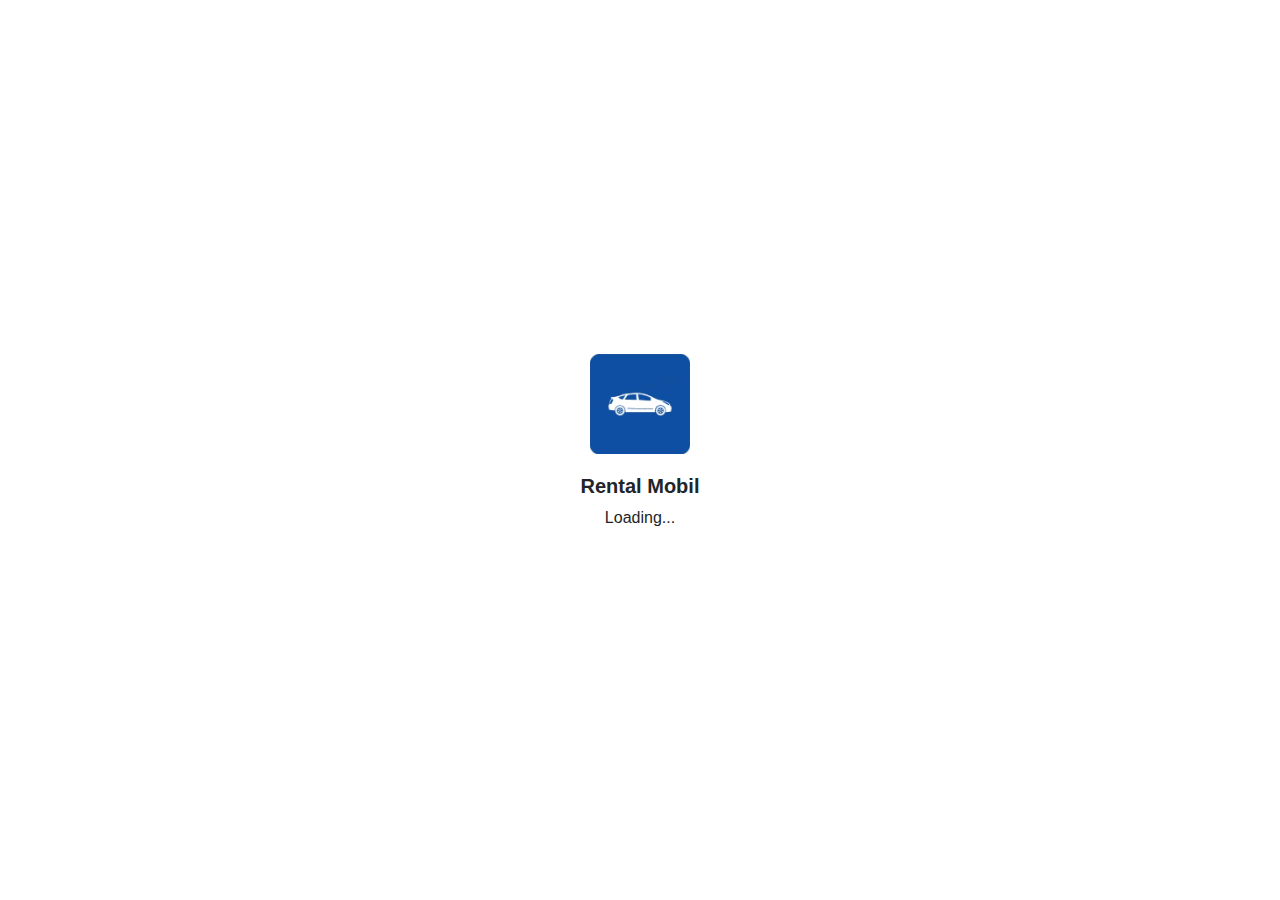
<file: index.html>
<!DOCTYPE html>
<html lang="en">
  <head>
    <!-- Required meta tags -->
    <meta charset="utf-8" />
    <meta
      name="viewport"
      content="width=device-width, initial-scale=1, shrink-to-fit=no"
    />

    <!-- Bootstrap CSS -->
    <link rel="stylesheet" href="assets/css/bootstrap.css" />
    <link rel="icon" href="favicon.png" type="image/png" />

    <link rel="manifest" href="manifest.json" />
    <style>
      /* body max width 100% */
      body {
        max-width: 100%;
        overflow-x: hidden;
      }

      /* splash screen */
      #splash {
        position: fixed;
        width: 100%;
        height: 100vh;
        background-color: #fff;
        z-index: 9999;
        display: flex;
        justify-content: center;
        align-items: center;
      }

      .splash-logo {
        display: flex;
        flex-direction: column;
        justify-content: center;
        align-items: center;
      }

      .splash-logo img {
        width: 100px;
        height: 100px;
      }

      .splash-text {
        margin-top: 20px;
        text-align: center;
      }

      .splash-text h2 {
        font-size: 20px;
        font-weight: 600;
      }

    </style>
    <title>Rental Mobil</title>
  </head>
  <body>
    <!-- splash screen -->
    <div id="splash">
      <!-- Show Logo and text loading... -->
      <div class="splash-logo">
        <img src="favicon.png" alt="" />

        <div class="splash-text">
          <h2>Rental Mobil</h2>
          <p>Loading...</p>

        </div>
      </div>
    </div>
    <center>
    <div class="row justify-content-md-center w-100">
      <div class="col-md-4">

          <div class="container mt-2">
            <center>
              <h1>Rental Mobil</h1>
            </center>
            <hr />
          </div>

          <div class="content pt-3">

            <div class="row m-2">
              <div class="col">
                <div class="card">
                  <div class="card-body">
                    <h5 class="card-title">Total Mobil</h5>
                    <p class="card-text">
                    <div id="totalMobil"></div></p>
                  </div>
                </div>
              </div>
            </div>

            <div class="row m-2">
              <div class="col">
                <div class="card">
                  <div class="card-body">
                    <h5 class="card-title">Total Peminjam</h5>
                    <p class="card-text">
                    <div id="totalPeminjam"></div></p>
                  </div>
                </div>
              </div>
            </div>

            <div class="row m-2">
              <div class="col">
                <div class="card">
                  <div class="card-body">
                    <h5 class="card-title">Pendapatan</h5>
                    <p class="card-text"><div id="totalPendapatan"></div></p>
                    
                  </div>
                </div>
              </div>
            </div>
          </div>

          <div class="botom-nav  pt-5">
            <nav class="navbar navbar-expand-lg navbar-light bg-light fixed-bottom">
              <div class="container">
                <a class="navbar-brand" href="index.html">
                  <img src="images/icon/house.svg" width="30" height="30" alt="" />
                </a>
                <a class="navbar-brand" href="peminjaman.html">
                  <img src="images/icon/table.svg" width="30" height="30" alt="" />
                </a>
                <a class="navbar-brand" href="mobil.html">
                  <img
                    src="images/icon/car-front-fill.svg"
                    width="30"
                    height="30"
                    alt=""
                  />
                </a>
              </div>
            </nav>
          </div>

          <!-- close col -->
      </div>
    </div>
    </center>

    <script src="assets/js/jquery-3.6.1.min.js"></script>
    <script src="assets/js/bootstrap.js"></script>

    <script>

      // create splah screen when load page
      window.addEventListener("load", () => {
        setTimeout(() => {
          document.getElementById("splash").style.display = "none";

          
        }, 1000);
      });

      function numberWithCommas(x) {
        return x.toString().replace(/\B(?=(\d{3})+(?!\d))/g, ".");
      }
      async function showData() {
       
        let mobil = await localStorage.getItem("dataMobil");
        mobil = JSON.parse(mobil);
        let totalPeminjam = await localStorage.getItem("dataPeminjaman");
        totalPeminjam = JSON.parse(totalPeminjam);
        let totalPendapatan = 0;

        //count total pendapatan
        totalPeminjam?.forEach((element) => {
          totalPendapatan += parseInt(element.totalBayar);
        });

        //display data
        document.getElementById("totalMobil").innerHTML =
          mobil?.data?.length || 0;
        document.getElementById("totalPeminjam").innerHTML = totalPeminjam?.length || 0;
        document.getElementById("totalPendapatan").innerHTML =
          "Rp." + (numberWithCommas(totalPendapatan) || 0);
      }

      function populateData() {
        if (localStorage.getItem("dataMobil") == null) {
          const data = [
            {
              id: 1,
              name: "Toyota Avanza",
              description: "Mobil keluarga",
              price: 200000,
              status: "Tersedia",
              image: "images/cars/avanza.jpg",
            },
            {
              id: 2,
              name: "Toyota Innova",
              description: "Mobil keluarga",
              price: 300000,
              status: "Tersedia",
              image: "images/cars/innova.jpg",
            },
            {
              id: 3,
              name: "Toyota Fortuner",
              description: "Mobil keluarga",
              price: 400000,
              status: "Tersedia",
              image: "images/cars/fortuner.jpg",
            },
            {
              id: 4,
              name: "Toyota Alphard",
              description: "Mobil keluarga",
              price: 500000,
              status: "Tersedia",
              image: "images/cars/alphard.jpg",
            },
            {
              id: 5,
              name: "Toyota Camry",
              description: "Mobil keluarga",
              price: 600000,
              status: "Tersedia",
              image: "images/cars/camry.jpg",
            },
            {
              id: 6,
              name: "Xenia",
              description: "Mobil keluarga",
              price: 600000,
              status: "Tersedia",
              image: "images/cars/xenia.jpg",
            },
          ];

          localStorage.setItem("dataMobil", JSON.stringify({ data: data }));
        }
      }

      populateData();

      showData();
    </script>
    <script src="register.js"></script>
    <script src="service-worker.js"></script>
  </body>
</html>
</file>
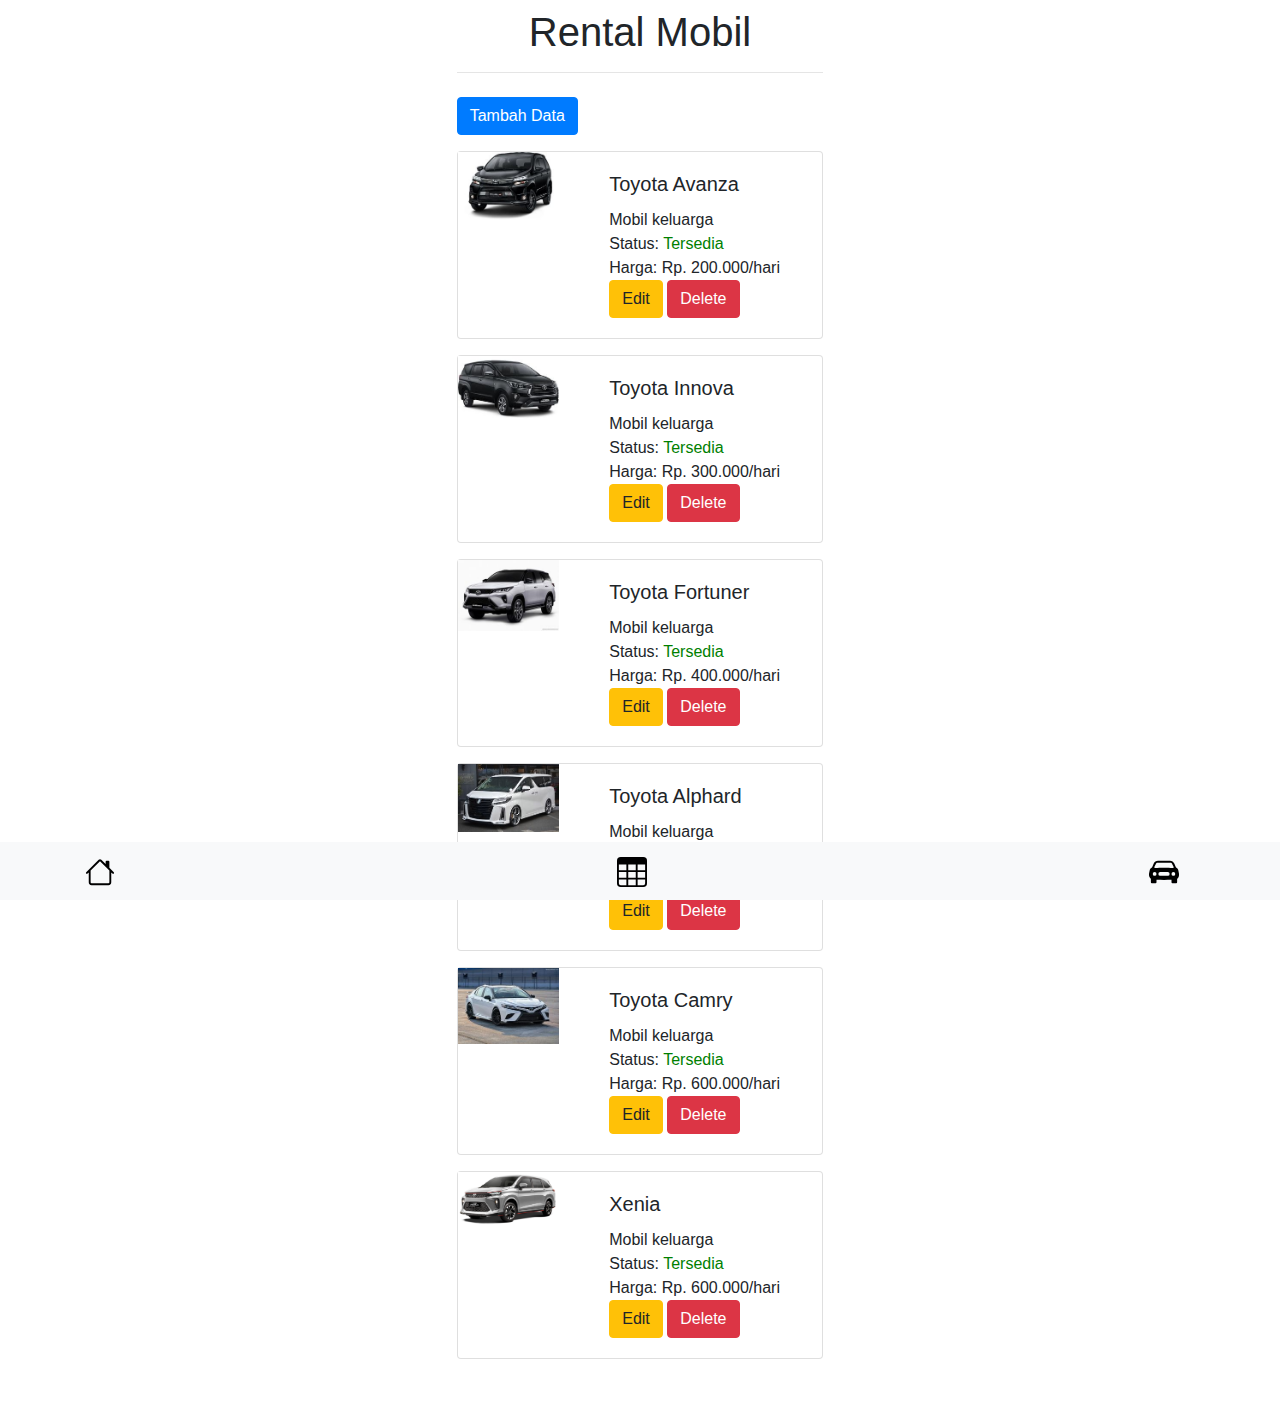
<file: mobil.html>
<!DOCTYPE html>
<html lang="en">
  <head>
    <!-- Required meta tags -->
    <meta charset="utf-8" />
    <meta
      name="viewport"
      content="width=device-width, initial-scale=1, shrink-to-fit=no"
    />

    <!-- Bootstrap CSS -->
    <link rel="stylesheet" href="assets/css/bootstrap.css" />
    <link rel="icon" href="favicon.png" type="image/png" />
    <link rel="manifest" href="manifest.json" />
    <style>
      body {
        max-width: 100%;
        overflow-x: hidden;
      }
    </style>
    <title>Rental Mobil</title>
  </head>
  <body>
    <center>
      <div class="row justify-content-md-center w-100">
        <div class="col-md-4">
          <div class="container mt-2">
            <center>
              <h1>Rental Mobil</h1>
              <hr />
            </center>
          </div>

          <div class="content pt-2">
            <div class="container-fluid text-left">
              <button
                class="btn btn-primary mb-3"
                data-toggle="modal"
                data-target="#modalTambah"
              >
                Tambah Data
              </button>

              <div id="cardContent" class="mb-5"></div>
            </div>
          </div>

          <div class="botom-nav pt-3">
            <nav
              class="navbar navbar-expand-lg navbar-light bg-light fixed-bottom"
            >
              <div class="container">
                <a class="navbar-brand" href="index.html">
                  <img
                    src="images/icon/house.svg"
                    width="30"
                    height="30"
                    alt=""
                  />
                </a>
                <a class="navbar-brand" href="peminjaman.html">
                  <img
                    src="images/icon/table.svg"
                    width="30"
                    height="30"
                    alt=""
                  />
                </a>
                <a class="navbar-brand" href="mobil.html">
                  <img
                    src="images/icon/car-front-fill.svg"
                    width="30"
                    height="30"
                    alt=""
                  />
                </a>
              </div>
            </nav>
          </div>
        </div>
      </div>
    </center>

    <!-- Modal Edit -->
    <div
      class="modal fade"
      id="exampleModal"
      tabindex="-1"
      aria-labelledby="exampleModalLabel"
      aria-hidden="true"
    >
      <div class="modal-dialog modal-dialog-centered modal-dialog-scrollable">
        <div class="modal-content">
          <div class="modal-header">
            <h5 class="modal-title" id="exampleModalLabel">Edit Data Mobil</h5>
            <button
              type="button"
              class="close"
              data-dismiss="modal"
              aria-label="Close"
            >
              <span aria-hidden="true">&times;</span>
            </button>
          </div>
          <div class="modal-body">
            <form action="">
              <div class="mb-3">
                <input type="hidden" id="id" />
                <label for="name" class="form-label">Nama Mobil</label>
                <input
                  type="text"
                  class="form-control"
                  id="name"
                  aria-describedby="emailHelp"
                  required
                />
              </div>
              <div class="mb-3">
                <label for="description" class="form-label">Deskripsi</label>
                <textarea
                  class="form-control"
                  id="description"
                  rows="3"
                ></textarea>
              </div>
              <div class="mb-3">
                <label for="price" class="form-label">Harga</label>
                <input
                  type="number"
                  class="form-control"
                  id="price"
                  aria-describedby="emailHelp"
                  min="0"
                  required
                />
              </div>
              <div class="mb-3">
                <div class="form-group">
                  <label for="status" class="form-label">Status</label>
                  <select
                    class="form-control"
                    aria-label="Default select example"
                    id="status"
                  >
                    <option selected>Tersedia</option>
                    <option>Tidak Tersedia</option>
                  </select>
                </div>
              </div>
              <div class="mb-3">
                <label for="image" class="form-label">Gambar</label>
                <input
                  class="form-control"
                  type="file"
                  id="image"
                  accept="image/png, image/jpeg"
                />
              </div>
            </form>
          </div>
          <div class="modal-footer">
            <button
              type="button"
              class="btn btn-secondary"
              data-bs-dismiss="modal"
            >
              Close
            </button>
            <button
              type="button"
              class="btn btn-primary"
              onclick="saveEditData()"
            >
              Save changes
            </button>
          </div>
        </div>
      </div>
    </div>

    <!-- Modal Tambah -->
    <div
      class="modal fade"
      id="modalTambah"
      tabindex="-1"
      aria-labelledby="labelModalTambah"
      aria-hidden="true"
    >
      <div class="modal-dialog modal-dialog-centered modal-dialog-scrollable">
        <div class="modal-content">
          <div class="modal-header">
            <h5 class="modal-title" id="labelModalTambah">Tambah Data Mobil</h5>
            <button
              type="button"
              class="close"
              data-dismiss="modal"
              aria-label="Close"
            >
              <span aria-hidden="true">&times;</span>
            </button>
          </div>
          <div class="modal-body">
            <form action="">
              <div class="mb-3">
                <label for="name" class="form-label">Nama Mobil</label>
                <input
                  type="text"
                  class="form-control"
                  id="nameTambah"
                  aria-describedby="emailHelp"
                  required
                />
              </div>
              <div class="mb-3">
                <label for="description" class="form-label">Deskripsi</label>
                <textarea
                  class="form-control"
                  id="descriptionTambah"
                  rows="3"
                ></textarea>
              </div>
              <div class="mb-3">
                <label for="price" class="form-label">Harga</label>
                <input
                  type="number"
                  class="form-control"
                  id="priceTambah"
                  aria-describedby="emailHelp"
                  min="0"
                  required
                />
              </div>
              <div class="mb-3">
                <div class="form-group">
                  <label for="status" class="form-label">Status</label>
                  <select
                    class="form-control"
                    aria-label="Default select example"
                    id="statusTambah"
                  >
                    <option selected>Tersedia</option>
                    <option>Tidak Tersedia</option>
                  </select>
                </div>
              </div>
              <div class="mb-3">
                <label for="image" class="form-label">Gambar</label>
                <input
                  class="form-control"
                  type="file"
                  id="imageTambah"
                  accept="image/png, image/jpeg"
                />
              </div>
            </form>
          </div>
          <div class="modal-footer">
            <button
              type="button"
              class="btn btn-secondary"
              data-dismiss="modal"
            >
              Close
            </button>
            <button
              type="button"
              class="btn btn-primary"
              onclick="saveNewData()"
            >
              Save changes
            </button>
          </div>
        </div>
      </div>
    </div>
    <script src="assets/js/jquery-3.6.1.min.js"></script>
    <script src="assets/js/bootstrap.js"></script>

    <script>
      var db;

      var request = indexedDB.open("imageDatabase", 1);

      request.onupgradeneeded = (event) => {
        db = event.target.result;
        var objectStore = db.createObjectStore("images", {
          keyPath: "id",
          autoIncrement: true,
        });
      };

      request.onsuccess = (event) => {
        db = event.target.result;
      };

      request.onerror = (event) => {};

      function getImage(id) {
        return new Promise(async (resolve, reject) => {
          //await db open
          while (!db) {
            await new Promise((resolve) => setTimeout(resolve, 100));
          }
          var transaction = db.transaction("images", "readwrite");
          var objectStore = transaction.objectStore("images");

          let request = objectStore.get(id);

          request.onsuccess = (event) => {
            resolve(event.target.result);
          };

          request.onerror = (event) => {
            reject(new Error("Error getting image from database"));
          };
        });
      }

      function uploadedFile(image) {
        return new Promise((resolve, reject) => {
          var transaction = db.transaction("images", "readwrite");
          var objectStore = transaction.objectStore("images");
          var reader = new FileReader();

          reader.onload = function (event) {
            var result = event.target.result;

            // Open a new transaction inside the onload event
            var newTransaction = db.transaction("images", "readwrite");
            var newObjectStore = newTransaction.objectStore("images");

            var request = newObjectStore.add({ image: result });

            request.onsuccess = function (event) {
              // alert("Gambar .");
              resolve(event.target.result); // Resolve Promise dengan id
            };

            request.onerror = function (event) {
              alert(
                "Gagal Menyimpan data gambar ke database, silahkan coba lagi "
              );
              reject(new Error("Error adding image to the database"));
            };
          };

          reader.readAsDataURL(image);
        });
      }

      function numberWithCommas(x) {
        return x.toString().replace(/\B(?=(\d{3})+(?!\d))/g, ".");
      }

      function showData(ignoreAlert = false) {
        let dataMobil = localStorage.getItem("dataMobil");
        if (dataMobil == null && !ignoreAlert) {
          alert("Data Mobil Kosong");
          return;
        }

        dataMobil = JSON.parse(dataMobil);

        let cardContent = "";

        if (dataMobil.data.length == 0) {
          document.getElementById("cardContent").innerHTML = cardContent;
          alert("Data Mobil Kosong");
          return;
        }

        dataMobil.data.forEach((mobil) => {
          const status =
            mobil.status == "Tersedia"
              ? "style='color: green;'"
              : "style='color: red;'";

          //get image from indexedDB by id
          if (Number.isInteger(mobil.image)) {
            const image = getImage(mobil.image).then((image) => {
              mobil.image = image.image;
              cardContent += `
                  <div class="card mb-3" style="max-width: 540px">
                  <div class="row g-0">
                    <div class="col-md-4">
                      <img
                        src="${mobil.image}"
                        class="img-fluid rounded-start"
                      />
                    </div>
                    <div class="col-md-8">
                      <div class="card-body">
                        <h5 class="card-title text-left">${mobil.name}</h5>
                        <p class="card-text text-left">

                          ${mobil.description}<br/>

                          Status: <a ${status}>${mobil.status}</a><br/>

                          Harga: Rp. ${numberWithCommas(mobil.price)}/hari<br/>

                          <button type="button" class="btn btn-warning" data-toggle="modal" data-target="#exampleModal" onclick="editData(${
                            mobil.id
                          })">Edit</button>
                          <button type="button" class="btn btn-danger" onclick="deleteData(${
                            mobil.id
                          })">Delete</button>


                        </p>
                      </div>
                    </div>
                  </div>
                </div>
              `;

              document.getElementById("cardContent").innerHTML = cardContent;
            });

            return;
          }

          cardContent += `
          <div class="card mb-3" style="max-width: 540px">
          <div class="row g-0">
            <div class="col-md-4">
              <img
                src="${mobil.image}"
                class="img-fluid rounded-start"
              />
            </div>
            <div class="col-md-8">
              <div class="card-body">
                <h5 class="card-title">${mobil.name}</h5>
                <p class="card-text">

                  ${mobil.description}<br/>

                  Status: <a ${status}>${mobil.status}</a><br/>

                  Harga: Rp. ${numberWithCommas(mobil.price)}/hari<br/>

                  <button type="button" class="btn btn-warning" data-toggle="modal" data-target="#exampleModal" onclick="editData(${
                    mobil.id
                  })">Edit</button>
                  <button type="button" class="btn btn-danger" onclick="deleteData(${
                    mobil.id
                  })">Delete</button>


                </p>
              </div>
            </div>
          </div>
        </div>
          `;

          document.getElementById("cardContent").innerHTML = cardContent;
        });
      }

      function editData(id) {
        const dataMobil = localStorage.getItem("dataMobil");
        const data = JSON.parse(dataMobil);
        const mobil = data.data.find((mobil) => mobil.id == id);

        document.getElementById("id").value = mobil.id;
        document.getElementById("name").value = mobil.name;
        document.getElementById("description").value = mobil.description;
        document.getElementById("price").value = mobil.price;
        const status = mobil.status == "Tersedia" ? 0 : 1;

        document.getElementById("status").selectedIndex = status;
      }

      async function saveEditData() {
        const id = document.getElementById("id").value;
        const name = document.getElementById("name").value;
        const description = document.getElementById("description").value;
        const price = document.getElementById("price").value;
        const status = document.getElementById("status").value;

        //get data from uploaded file
        const image = document.getElementById("image").files[0];
        let imageId = null;
        if (image) {
          imageId = await uploadedFile(image);
        }

        //move image to folder images/cars

        let data = localStorage.getItem("dataMobil");
        data = JSON.parse(data);

        let mobil = data.data;
        let indexMobil = data.data.findIndex((mobil) => mobil.id == id);

        mobil[indexMobil].name = name == "" ? mobil[indexMobil].name : name;
        mobil[indexMobil].description = description;
        mobil[indexMobil].price = price < 0 ? mobil[indexMobil].price : price;
        mobil[indexMobil].status =
          status == "" ? mobil[indexMobil].status : status;
        mobil[indexMobil].image =
          imageId == null ? mobil[indexMobil].image : imageId;

        mobil = {
          data: mobil,
        };

        const oldImage = data.data[indexMobil].image;

        if (
          oldImage != imageId &&
          Number.isInteger(oldImage) &&
          imageId != null
        ) {
          console.log("delete old image");
          //delete old image from indexedDB
          var transaction = db.transaction("images", "readwrite");
          var objectStore = transaction.objectStore("images");

          let request = objectStore.delete(oldImage);

          request.onsuccess = (event) => {
            console.log("Image deleted");
          };

          request.onerror = (event) => {
            console.log("Error deleting image");
          };
        }

        localStorage.setItem("dataMobil", JSON.stringify(mobil));

        editData(id);
        showData();

        //cleare form
        document.getElementById("image").value = "";

        //close modal
        $("#exampleModal").modal("hide");

        alert("Data berhasil diubah");
      }

      function deleteData(id) {
        const dataMobil = localStorage.getItem("dataMobil");
        const data = JSON.parse(dataMobil);

        const mobil = data.data.filter((mobil) => mobil.id != id);

        localStorage.setItem("dataMobil", JSON.stringify({ data: mobil }));
        console.log("Data berhasil dihapus");
        showData(true);
      }

      async function saveNewData() {
        const name = document.getElementById("nameTambah").value;
        const description = document.getElementById("descriptionTambah").value;
        const price = document.getElementById("priceTambah").value;
        const status = document.getElementById("statusTambah").value;

        //get data from uploaded file
        const image = document.getElementById("imageTambah").files[0];
        let imageId = null;
        if (image) {
          imageId = await uploadedFile(image);
          console.log(imageId);
        }

        let data = await localStorage.getItem("dataMobil");
        data = await JSON.parse(data);

        if (data == null) {
          data = {
            data: [],
          };
        }
        let mobil = data.data;
        //id from epoch time
        let id = new Date().getTime();

        mobil.push({
          id: id,
          name: name,
          description: description,
          price: price,
          status: status,
          image: imageId,
        });

        mobil = {
          data: mobil,
        };

        localStorage.setItem("dataMobil", JSON.stringify(mobil));

        showData();

        //cleare form
        document.getElementById("nameTambah").value = "";
        document.getElementById("descriptionTambah").value = "";
        document.getElementById("priceTambah").value = "";
        document.getElementById("statusTambah").value = "";
        document.getElementById("imageTambah").value = "";

        //close modal
        $("#modalTambah").modal("hide");

        alert("Data berhasil ditambahkan");
      }

      function populateData() {
        if (localStorage.getItem("dataMobil") == null) {
          const data = [
            {
              id: 1,
              name: "Toyota Avanza",
              description: "Mobil keluarga",
              price: 200000,
              status: "Tersedia",
              image: "images/cars/avanza.jpg",
            },
            {
              id: 2,
              name: "Toyota Innova",
              description: "Mobil keluarga",
              price: 300000,
              status: "Tersedia",
              image: "images/cars/innova.jpg",
            },
            {
              id: 3,
              name: "Toyota Fortuner",
              description: "Mobil keluarga",
              price: 400000,
              status: "Tersedia",
              image: "images/cars/fortuner.jpg",
            },
            {
              id: 4,
              name: "Toyota Alphard",
              description: "Mobil keluarga",
              price: 500000,
              status: "Tersedia",
              image: "images/cars/alphard.jpg",
            },
            {
              id: 5,
              name: "Toyota Camry",
              description: "Mobil keluarga",
              price: 600000,
              status: "Tersedia",
              image: "images/cars/camry.jpg",
            },
            {
              id: 6,
              name: "Xenia",
              description: "Mobil keluarga",
              price: 600000,
              status: "Tersedia",
              image: "images/cars/xenia.jpg",
            },
          ];

          localStorage.setItem("dataMobil", JSON.stringify({ data: data }));
        }
      }

      populateData();

      showData();
    </script>
    <script src="register.js"></script>
    <script src="service-worker.js"></script>

  </body>
</html>
</file>
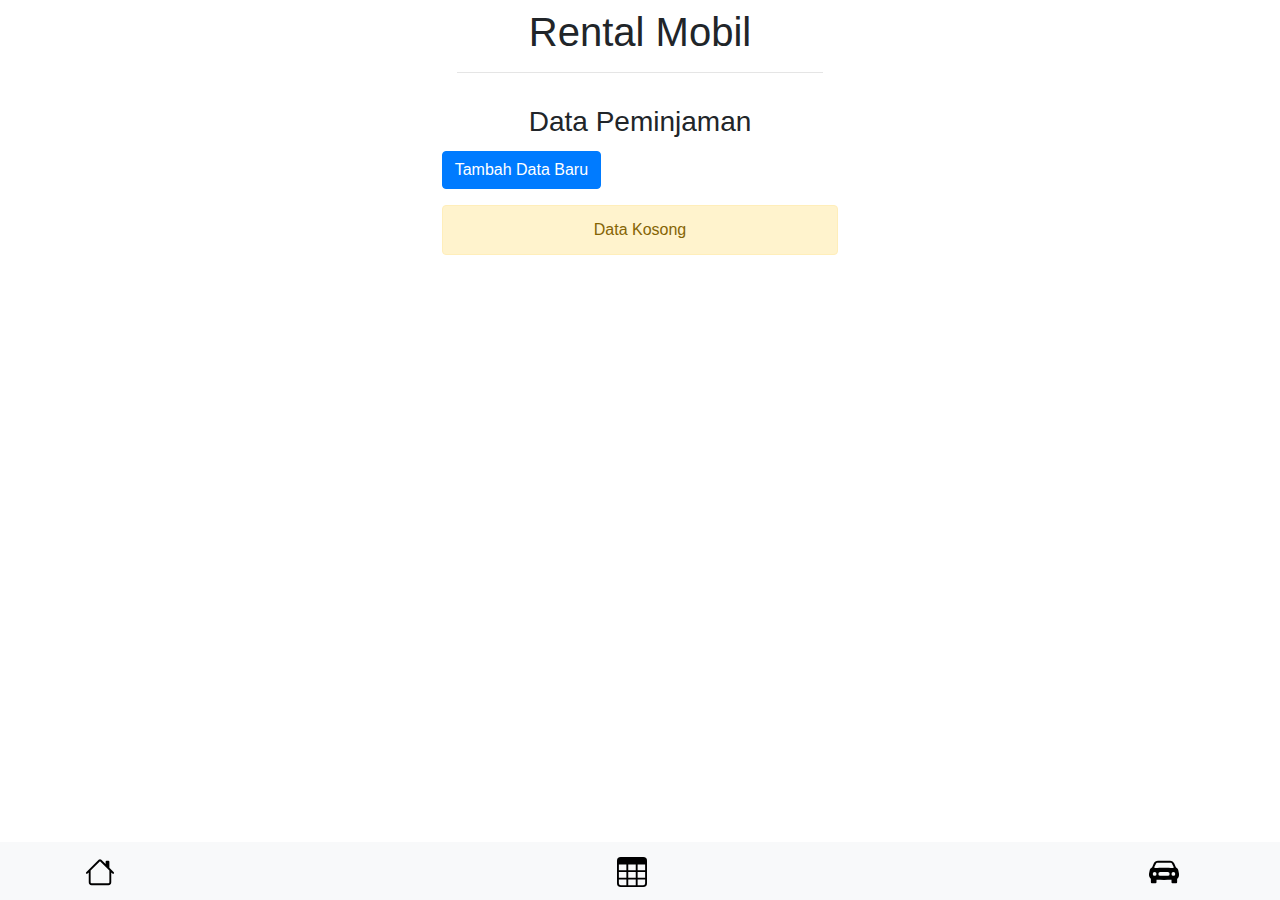
<file: peminjaman.html>
<!DOCTYPE html>
<html lang="en">
  <head>
    <!-- Required meta tags -->
    <meta charset="utf-8" />
    <meta
      name="viewport"
      content="width=device-width, initial-scale=1, shrink-to-fit=no"
    />

    <!-- Bootstrap CSS -->
    <link rel="stylesheet" href="assets/css/bootstrap.css" />
    <link rel="icon" href="favicon.png" type="image/png" />

    <link rel="manifest" href="manifest.json" />
    <style>
      body {
        max-width: 100%;
        overflow-x: hidden;
      }
    </style>
    <title>Rental Mobil</title>
  </head>
  <body>
    <center>
      <div class="row justify-content-md-center w-100">
        <div class="col-md-4">
          <div class="container mt-2">
            <center>
              <h1>Rental Mobil</h1>
              <hr />
            </center>
          </div>

          <div class="content pt-3">
            <center><h3>Data Peminjaman</h3></center>
            <div id="alertBerhasil"></div>
            <div class="text-left">
              <button
                class="btn btn-primary mt-1"
                data-toggle="modal"
                data-target="#modalTambahData"
              >
                Tambah Data Baru
              </button>
            </div>

            <div id="content-peminjaman" class="mt-3"></div>
          </div>

          <div class="botom-nav pt-5">
            <nav
              class="navbar navbar-expand-lg navbar-light bg-light fixed-bottom"
            >
              <div class="container">
                <a class="navbar-brand" href="index.html">
                  <img
                    src="images/icon/house.svg"
                    width="30"
                    height="30"
                    alt=""
                  />
                </a>
                <a class="navbar-brand" href="peminjaman.html">
                  <img
                    src="images/icon/table.svg"
                    width="30"
                    height="30"
                    alt=""
                  />
                </a>
                <a class="navbar-brand" href="mobil.html">
                  <img
                    src="images/icon/car-front-fill.svg"
                    width="30"
                    height="30"
                    alt=""
                  />
                </a>
              </div>
            </nav>
          </div>
        </div>
      </div>
    </center>

    <!-- Modal Tambah -->
    <div
      class="modal fade"
      id="modalTambahData"
      tabindex="-1"
      aria-labelledby="labelModalTambahData"
      aria-hidden="true"
    >
      <div class="modal-dialog modal-dialog-centered modal-dialog-scrollable">
        <div class="modal-content">
          <div class="modal-header">
            <h5 class="modal-title" id="labelModalTambahData">Tambah Data</h5>
            <button
              type="button"
              class="close"
              data-dismiss="modal"
              aria-label="Close"
            >
              <span aria-hidden="true">&times;</span>
            </button>
          </div>
          <div class="modal-body">
            <form>
              <div class="form-group">
                <label for="namaTambah">Nama</label>
                <input
                  type="text"
                  class="form-control"
                  id="namaTambah"
                  aria-describedby="emailHelp"
                />
              </div>

              <div class="form-group">
                <label for="alamatTambah">Alamat</label>
                <input
                  type="text"
                  class="form-control"
                  id="alamatTambah"
                  aria-describedby="emailHelp"
                />

                <div class="form-group">
                  <label for="nikTambah">NIK</label>
                  <input
                    type="text"
                    class="form-control"
                    id="nikTambah"
                    aria-describedby="emailHelp"
                  />

                  <div class="form-group">
                    <label for="telpTambah">No. Telp</label>
                    <input
                      type="text"
                      class="form-control"
                      id="telpTambah"
                      aria-describedby="emailHelp"
                    />

                    <div class="form-group">
                      <label for="inputMobil">Pilih Mobil</label>
                      <select id="inputMobil" class="form-control">
                        <option selected>Choose...</option>
                        <option>...</option>
                      </select>
                    </div>

                    <div class="form-group">
                      <label for="totalTambah">Total Pinjam (hari)</label>
                      <input
                        type="number"
                        class="form-control"
                        id="totalTambah"
                        aria-describedby="emailHelp"
                      />
                    </div>
                  </div>
                </div>
              </div>
            </form>
          </div>
          <div class="modal-footer">
            <button
              type="button"
              class="btn btn-secondary"
              data-dismiss="modal"
            >
              Tutup
            </button>
            <button
              type="button"
              class="btn btn-primary"
              onclick="tambahData()"
            >
              Simpan
            </button>
          </div>
        </div>
      </div>
    </div>

    <!-- Modal edit -->
    <div
      class="modal fade"
      id="modalEditData"
      tabindex="-1"
      aria-labelledby="labelModalEditData"
      aria-hidden="true"
    >
      <div class="modal-dialog modal-dialog-centered modal-dialog-scrollable">
        <div class="modal-content">
          <div class="modal-header">
            <h5 class="modal-title" id="labelModalEditData">Edit Data</h5>
            <button
              type="button"
              class="close"
              data-dismiss="modal"
              aria-label="Close"
            >
              <span aria-hidden="true">&times;</span>
            </button>
          </div>
          <div class="modal-body">
            <form>
              <div class="form-group">
                <input type="hidden" id="idEdit" />
                <label for="namaEdit">Nama</label>
                <input
                  type="text"
                  class="form-control"
                  id="namaEdit"
                  aria-describedby="emailHelp"
                />
              </div>

              <div class="form-group">
                <label for="alamatEdit">Alamat</label>
                <input
                  type="text"
                  class="form-control"
                  id="alamatEdit"
                  aria-describedby="emailHelp"
                />

                <div class="form-group">
                  <label for="nikEdit">NIK</label>
                  <input
                    type="text"
                    class="form-control"
                    id="nikEdit"
                    aria-describedby="emailHelp"
                  />

                  <div class="form-group">
                    <label for="telpEdit">No. Telp</label>
                    <input
                      type="text"
                      class="form-control"
                      id="telpEdit"
                      aria-describedby="emailHelp"
                    />

                    <div class="form-group">
                      <label for="inputMobilEdit">Pilih Mobil</label>
                      <select id="inputMobilEdit" class="form-control"></select>
                    </div>

                    <div class="form-group">
                      <label for="totalEdit">Total Pinjam (hari)</label>
                      <input
                        type="number"
                        class="form-control"
                        id="totalEdit"
                        aria-describedby="emailHelp"
                      />
                    </div>
                    <div class="form-group">
                      <label for="totalEdit">Status Pinjam</label>
                      <select id="inputStatusEdit" class="form-control">
                        <option value="Selesai">Selesai</option>
                        <option value="Belum Selesai">Belum Selesai</option>
                      </select>
                    </div>
                  </div>
                </div>
              </div>
            </form>
          </div>
          <div class="modal-footer">
            <button
              type="button"
              class="btn btn-secondary"
              data-dismiss="modal"
            >
              Tutup
            </button>
            <button
              type="button"
              class="btn btn-primary"
              data-dismiss="modal"
              onclick="editData()"
            >
              Simpan
            </button>
          </div>
        </div>
      </div>
    </div>

    <!-- modal detail -->
    <div
      class="modal fade"
      id="modalDetailData"
      tabindex="-1"
      aria-labelledby="labelmodalDetailData"
      aria-hidden="true"
    >
      <div class="modal-dialog modal-dialog-centered modal-dialog-scrollable">
        <div class="modal-content">
          <div class="modal-header">
            <h5 class="modal-title" id="labelmodalDetailData">Detail</h5>
            <button
              type="button"
              class="close"
              data-dismiss="modal"
              aria-label="Close"
            >
              <span aria-hidden="true">&times;</span>
            </button>
          </div>
          <div class="modal-body" id="cardBodyDetailPeminjaman"></div>
          <div class="modal-footer">
            <button
              type="button"
              class="btn btn-danger"
              onclick="hapusData()"
              data-dismiss="modal"
            >
              Hapus
            </button>
            <button
              type="button"
              class="btn btn-warning"
              data-toggle="modal"
              data-target="#modalEditData"
              onclick="showEditData()"
              data-dismiss="modal"
            >
              Edit
            </button>
            <button
              type="button"
              class="btn btn-secondary"
              data-dismiss="modal"
            >
              Tutup
            </button>
          </div>
        </div>
      </div>
    </div>

    <script src="assets/js/jquery-3.6.1.min.js"></script>
    <script src="assets/js/bootstrap.js"></script>

    <script>
      function numberWithCommas(x) {
        return x.toString().replace(/\B(?=(\d{3})+(?!\d))/g, ".");
      }

      function dataMobil() {
        let data = localStorage.getItem("dataMobil");
        data = JSON.parse(data);

        let mobil = document.getElementById("inputMobil");

        if (data == null) {
          mobil.innerHTML = `
          <option selected>Pilih</option>
          `;

          return;
        }

        let option = `
          <option selected>Pilih</option>
        `;
        for (let i = 0; i < data.data.length; i++) {
          if (data.data[i].status != "Tersedia") {
            continue;
          }
          option += `
          <option value="${data.data[i].id}">${data.data[i].name}</option>
          `;
        }
        document.getElementById("inputMobil").innerHTML = option;
      }

      function showData(reload = false) {
        this.dataMobil();
        let data = localStorage.getItem("dataPeminjaman");
        data = JSON.parse(data);

        let tabelPeminjaman = document.getElementById("content-peminjaman");

        if (data == null || data.length == 0) {
          tabelPeminjaman.innerHTML = `
          <div class="alert alert-warning">
            Data Kosong
          </div>
          `;
          return;
        }

        if (reload == true || data != null) {
          tabelPeminjaman.innerHTML = `
          <table class="table table-striped" id="tabel-peminjaman"></table>
          `;
        }
        let nomor = 1;
        let tabel = `
          <tr>
            <th>No</th>
            <th>Nama</th>
            <th>Mobil</th>
            <th>Status</th>
            <th>Aksi</th>
          </tr>
        `;

        let dataMobil = localStorage.getItem("dataMobil");
        dataMobil = JSON.parse(dataMobil);

        for (let i = 0; i < data.length; i++) {
          //find data mobil
          dataMobil = localStorage.getItem("dataMobil");
        dataMobil = JSON.parse(dataMobil);
          dataMobil = dataMobil.data.find((item) => item.id == data[i].mobil);

          if (dataMobil == null) {
            dataMobil = {
              name: "Mobil tidak ditemukan",
              status: "Tidak Tersedia",
            };
          }

          if (data[i].status == "Selesai") {
            dataMobil = {
              name: data[i].mobil,
            };
          }
          tabel += `
          <tr>
            <td>${nomor}</td>
            <td>${data[i].nama}</td>
            <td>${dataMobil.name}</td>
            <td class="${
              data[i].status == "Selesai" ? "text-success" : "text-danger"
            }"
            >${data[i].status}</td>
            <td>
              <button class="btn btn-primary" onclick="detailData(${i})" data-toggle="modal" data-target="#modalDetailData">Detail</button>
            </td>
          </tr>
          `;
          nomor++;
        }

        document.getElementById("tabel-peminjaman").innerHTML = tabel;
      }

      function tambahData() {
        let nama = document.getElementById("namaTambah").value;
        let alamat = document.getElementById("alamatTambah").value;
        let nik = document.getElementById("nikTambah").value;
        let telp = document.getElementById("telpTambah").value;
        let mobil = document.getElementById("inputMobil").value;
        let total = document.getElementById("totalTambah").value;

        let data = localStorage.getItem("dataPeminjaman");
        data = JSON.parse(data);

        if (data == null) {
          data = [];
        }

        let dataMobil = localStorage.getItem("dataMobil");
        dataMobil = JSON.parse(dataMobil);

        if (dataMobil == null) {
          dataMobil = [];
        }

        let mobilIndex = dataMobil.data.findIndex((item) => item.id == mobil);
        dataMobil.data[mobilIndex].status = "Tidak Tersedia";

        localStorage.setItem("dataMobil", JSON.stringify(dataMobil));

        let dataBaru = {
          nama: nama,
          alamat: alamat,
          nik: nik,
          telp: telp,
          mobil: mobil,
          totalHari: total,
          totalBayar: parseInt(dataMobil.data[mobilIndex].price) * total,
          status: "Belum Selesai",
        };

        data.push(dataBaru);

        localStorage.setItem("dataPeminjaman", JSON.stringify(data));

        showData(true);

        $("#modalTambahData").modal("hide");

        document.getElementById("namaTambah").value ="";
       document.getElementById("alamatTambah").value ="";
        document.getElementById("nikTambah").value="";
        document.getElementById("telpTambah").value="";
        document.getElementById("inputMobil").value="";
       document.getElementById("totalTambah").value="";

        let alert = `
        <div class="alert alert-success" role="alert">
          Data berhasil ditambahkan
        </div>
        `;
        document.getElementById("alertBerhasil").innerHTML = alert;

        setTimeout(() => {
          document.getElementById("alertBerhasil").innerHTML = "";
        }, 3000);
        
      }

      function detailData(id) {
        let data = localStorage.getItem("dataPeminjaman");
        data = JSON.parse(data);
        let mobilName = "";

        if (data[id].status != "Selesai") {
          let dataMobil = localStorage.getItem("dataMobil");
          dataMobil = JSON.parse(dataMobil);

          let mobilIndex = dataMobil.data.findIndex(
            (item) => item.id == data[id].mobil
          );
          mobilName = dataMobil.data[mobilIndex].name;
        } else {
          mobilName = data[id].mobil;
        }

        let cardBody = `
          <div class="card">
            <div class="card-body">
              <input type="hidden" id="idDetail" value="${id}">
              <h5 class="card-title">Nama : ${data[id].nama}</h5>
              <h6 class="card-subtitle mb-2 text-muted">Alamat : ${
                data[id].alamat
              }</h6>
              <p class="card-text">NIK : ${data[id].nik}</p>
              <p class="card-text">No. Telp : ${data[id].telp}</p>
              <p class="card-text">Mobil : ${mobilName}</p>
              <p class="card-text">Total Hari : ${data[id].totalHari}</p>
              <p class="card-text">Total Bayar : Rp. ${numberWithCommas(
                data[id].totalBayar
              )}</p>
              <p class="card-text">Status : ${data[id].status}</p>
            </div>
          </div>
        `;

        document.getElementById("cardBodyDetailPeminjaman").innerHTML =
          cardBody;
      }

      function hapusData() {
        let id = document.getElementById("idDetail").value;

        let data = localStorage.getItem("dataPeminjaman");
        data = JSON.parse(data);

        if (data[id].status != "Selesai") {
          let dataMobil = localStorage.getItem("dataMobil");
          dataMobil = JSON.parse(dataMobil);

          let mobilIndex = dataMobil.data.findIndex(
            (item) => item.id == data[id].mobil
          );

          dataMobil.data[mobilIndex].status = "Tersedia";

          localStorage.setItem("dataMobil", JSON.stringify(dataMobil));
        }

        data.splice(id, 1);

        localStorage.setItem("dataPeminjaman", JSON.stringify(data));

        showData(true);
        dataMobil();

        $("#modalDetailData").modal("hide");

        let alert = `
        <div class="alert alert-success" role="alert">
          Data berhasil dihapus
        </div>
        `;
        document.getElementById("alertBerhasil").innerHTML = alert;

        setTimeout(() => {
          document.getElementById("alertBerhasil").innerHTML = "";
        }, 3000);
      }

      function editData() {
        let id = document.getElementById("idEdit").value;
        let nama = document.getElementById("namaEdit").value;
        let alamat = document.getElementById("alamatEdit").value;
        let nik = document.getElementById("nikEdit").value;
        let telp = document.getElementById("telpEdit").value;
        let mobil = document.getElementById("inputMobilEdit").value;
        let total = document.getElementById("totalEdit").value;
        let status = document.getElementById("inputStatusEdit").value;

        let data = localStorage.getItem("dataPeminjaman");
        data = JSON.parse(data);

        let dataMobil = localStorage.getItem("dataMobil");
        dataMobil = JSON.parse(dataMobil);

        let mobilIndex = dataMobil.data.findIndex((item) => item.id == mobil);

        if (
          data[id].status == "Selesai" &&
          data[id].mobil != mobil &&
          status == "Selesai"
        ) {
          let alert = `
          <div class="alert alert-danger" role="alert">
            Mobil tidak dapat diubah karena status sudah selesai, ubah status menjadi belum selesai terlebih dahulu
          </div>
          `;
          document.getElementById("alertBerhasil").innerHTML = alert;

          setTimeout(() => {
            document.getElementById("alertBerhasil").innerHTML = "";
          }, 5000);
          return;
        }

        if (data[id].mobil != mobil && data[id].status != "Selesai") {
          let mobilIndexLama = dataMobil.data.findIndex(
            (item) => item.id == data[id].mobil
          );
          dataMobil.data[mobilIndexLama].status = "Tersedia";
        }

        if (
          data[id].status != "Selesai" &&
          status == "Selesai" &&
          data[id].mobil != mobil
        ) {
          const idMobilLama = data[id].mobil;
          console.log("index lama : " + idMobilLama);
          const mobilIndexLama = dataMobil.data.findIndex(
            (item) => item.id == idMobilLama
          );
          dataMobil.data[mobilIndexLama].status = "Tersedia";
        }
        if (status != "Selesai") {
          dataMobil.data[mobilIndex].status = "Tidak Tersedia";
        } else {
          dataMobil.data[mobilIndex].status = "Tersedia";
        }

        localStorage.setItem("dataMobil", JSON.stringify(dataMobil));

        let totalBayar;
        if (status == "Selesai") {
          totalBayar = data[id].totalBayar;
          mobilIndex = dataMobil.data.findIndex(
            (item) => item.id == data[id].mobil
          );
          console.log("Index baru : " + mobilIndex);
          dataMobil.data[mobilIndex].status = "Tersedia";

          localStorage.setItem("dataMobil", JSON.stringify(dataMobil));

          mobil = dataMobil.data[mobilIndex].name;
        } else {
          totalBayar = parseInt(dataMobil.data[mobilIndex].price) * total;
        }
        let dataBaru = {
          nama: nama,
          alamat: alamat,
          nik: nik,
          telp: telp,
          mobil: mobil,
          totalHari: total,
          totalBayar: totalBayar,
          status: status,
        };

        data[id] = dataBaru;

        localStorage.setItem("dataPeminjaman", JSON.stringify(data));

        showData(true);

        $("#modalEditData").modal("hide");

        let alert = `
        <div class="alert alert-success" role="alert">
          Data berhasil diubah
        </div>
        `;

        document.getElementById("alertBerhasil").innerHTML = alert;

        setTimeout(() => {
          document.getElementById("alertBerhasil").innerHTML = "";
        }, 3000);
      }

      function showEditData() {
        let id = document.getElementById("idDetail").value;

        let data = localStorage.getItem("dataPeminjaman");
        data = JSON.parse(data);

        let dataMobil = localStorage.getItem("dataMobil");
        dataMobil = JSON.parse(dataMobil);

        let mobilIndex = dataMobil.data.findIndex(
          (item) => item.id == data[id].mobil
        );

        document.getElementById("idEdit").value = id;
        document.getElementById("namaEdit").value = data[id].nama;
        document.getElementById("alamatEdit").value = data[id].alamat;
        document.getElementById("nikEdit").value = data[id].nik;
        document.getElementById("telpEdit").value = data[id].telp;

        let option = "";
        for (let i = 0; i < dataMobil.data.length; i++) {
          if (
            dataMobil.data[i].status != "Tersedia" &&
            dataMobil.data[i].id != data[id].mobil
          ) {
            continue;
          }
          option += `
          <option value="${dataMobil.data[i].id}" ${
            dataMobil.data[i].id == data[id].mobil ? "selected" : ""
          }>${dataMobil.data[i].name}</option>
          `;
        }
        document.getElementById("inputMobilEdit").innerHTML = option;
        document.getElementById("totalEdit").value = data[id].totalHari;
        document.getElementById("inputStatusEdit").value = data[id].status;
      }

      showData();
    </script>
    <script src="register.js"></script>
    <script src="service-worker.js"></script>
  </body>
</html>
</file>
